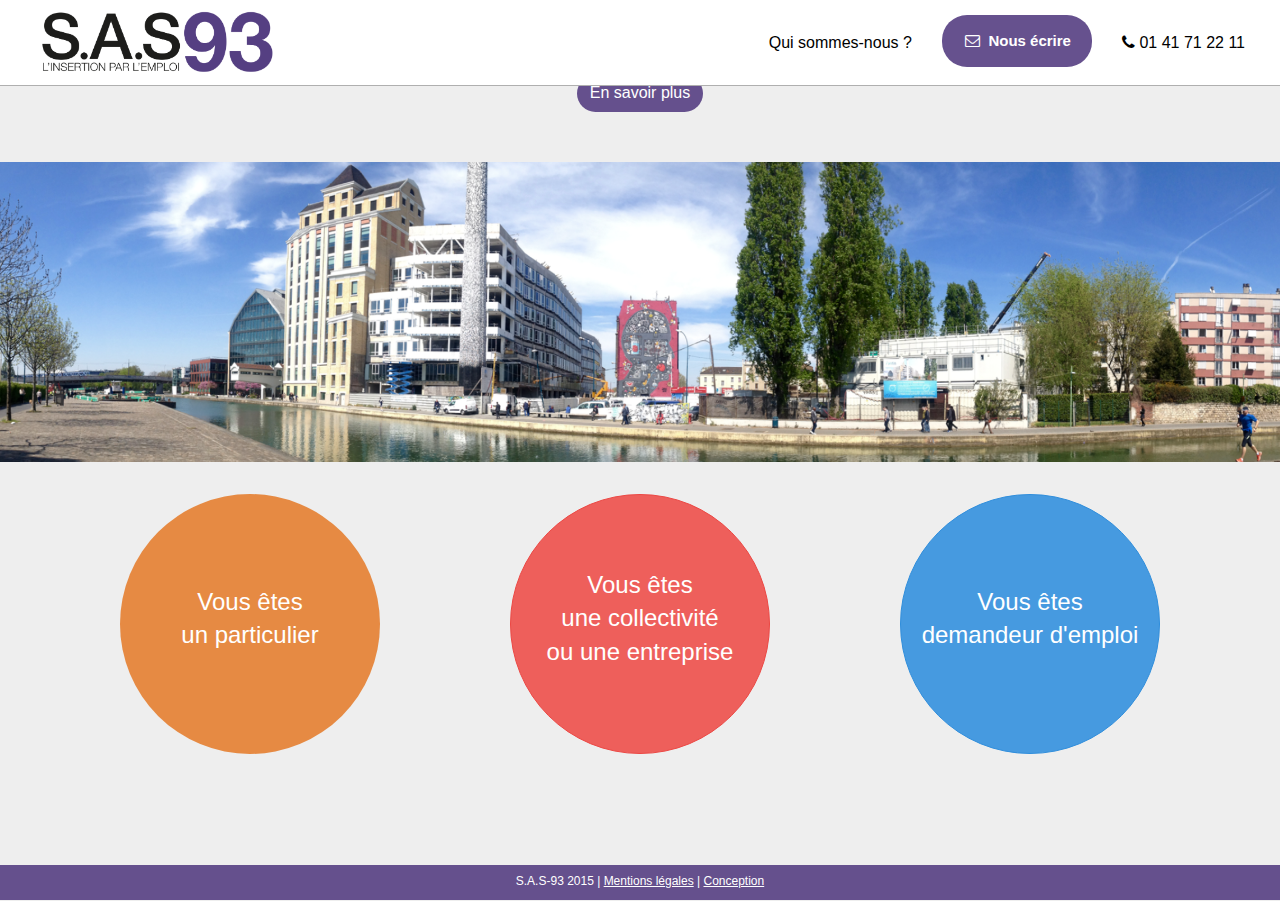
<file: index.html>
<!doctype html>
<html>
  <head>
    <meta charset="utf-8">

    <!-- Always force latest IE rendering engine or request Chrome Frame -->
    <meta content="IE=edge,chrome=1" http-equiv="X-UA-Compatible">

    <!-- Fit to screen scale -->
    <meta name="viewport" content="width=device-width, initial-scale=1">

    <!-- Use title if it's in the page YAML frontmatter -->
    <title>Bienvenue chez S.A.S 93</title>

    <link href="stylesheets/all.css" rel="stylesheet" type="text/css" />
    <script src="javascripts/all.js" type="text/javascript"></script>
  </head>

  <body class="index">

    <!-- NAVBAR -->
    <nav class="navbar navbar-default navbar-fixed-top navbar-wagon" role="navigation">
      <div class="container-fluid">
        <!-- Brand and toggle get grouped for better mobile display -->
        <div class="navbar-header">
          <button type="button" class="navbar-toggle collapsed" data-toggle="collapse" data-target="#bs-example-navbar-collapse-1">
            <span class="sr-only">Toggle navigation</span>
            <span class="icon-bar"></span>
            <span class="icon-bar"></span>
            <span class="icon-bar"></span>
          </button>
<a class="navbar-brand" href="./">            <img src="images/logo-SAS-final.png" />
</a>        </div>
        <!-- Collect the nav links, forms, and other content for toggling -->
        <div class="collapse navbar-collapse" id="bs-example-navbar-collapse-1">
          <ul class="nav navbar-nav navbar-right">
            <li>
<a href="presentation.html">                Qui sommes-nous ?
</a>            </li>
            <li>
              <a href="/contact.html" style="padding-right: 20px" class="btn">&nbsp&nbsp&nbsp<i class="fa fa-envelope-o">&nbsp&nbsp</i>Nous écrire</a>
            </li>
            <li>
<a href="#">                <i class="fa fa-phone"></i>  01 41 71 22 11
</a>            </li>
          </ul>
        </div><!-- /.navbar-collapse -->
      </div><!-- /.container-fluid -->
    </nav>

    <!-- va chercher le contenu de tes pages -->
    <!-- Bannière en "une" -->
<div class="text-center padded-home">
  <h3><strong><em>Services Amitié Solidarité 93 est une structure associative de l’économie sociale et solidaire et un acteur de l’insertion par l’activité économique en Seine-Saint-Denis.</em></strong></h3>
  <a href="/presentation.html">
    <button type="button" class="btn" id="btn-purple">En savoir plus</button>
  </a>
</div>

<div class="text-center" id="banner"></div>

<!-- Les 3 boutons de sélection -->
<div class="container padded-small">
  <div class="row">
    <div class="col-xs-12 col-sm-6 col-lg-4">
      <div class="text-center padded-small">
        <a href="/particulier.html">
          <button type="button" class="btn btn-choice" id="btn-orange">
            <p>
              Vous êtes
              <br>
              un particulier
            </p>
          </button>
        </a>
      </div>
    </div>
    <div class="col-xs-12 col-sm-6 col-lg-4">
      <div class="text-center padded-small">
        <a href="/entreprise.html">
          <button type="button" class="btn btn-danger btn-choice">
            <p>
              Vous êtes
              <br>
              une collectivité
              <br>
              ou une entreprise
            </p>
          </button>
        </a>
      </div>
    </div>
    <div class="col-xs-12 col-sm-6 col-lg-4">
      <div class="text-center padded-small">
        <a href="/demandeur.html">
          <button type="button" class="btn btn-primary btn-choice">
            <p>
              Vous êtes
              <br>
              demandeur d'emploi
            </p>
          </button>
        </a>
      </div>
    </div>
  </div>
</div>


    <!-- FOOTER -->
    <div class="footer bg-purple text-center" style="padding-top: 0.5em" id="footer">
      <div class="container">
        <div class="row">
          <div class="col-xs-12">
            <div style="font-size: 12px">
              <p>S.A.S-93 2015 | <a href="/mentions.html">Mentions légales</a> | <a href="http://valentinchaput.eu">Conception</a></p>
            </div>
          </div>
        </div>
      </div>
    </div>

  </body>
</html>
</file>
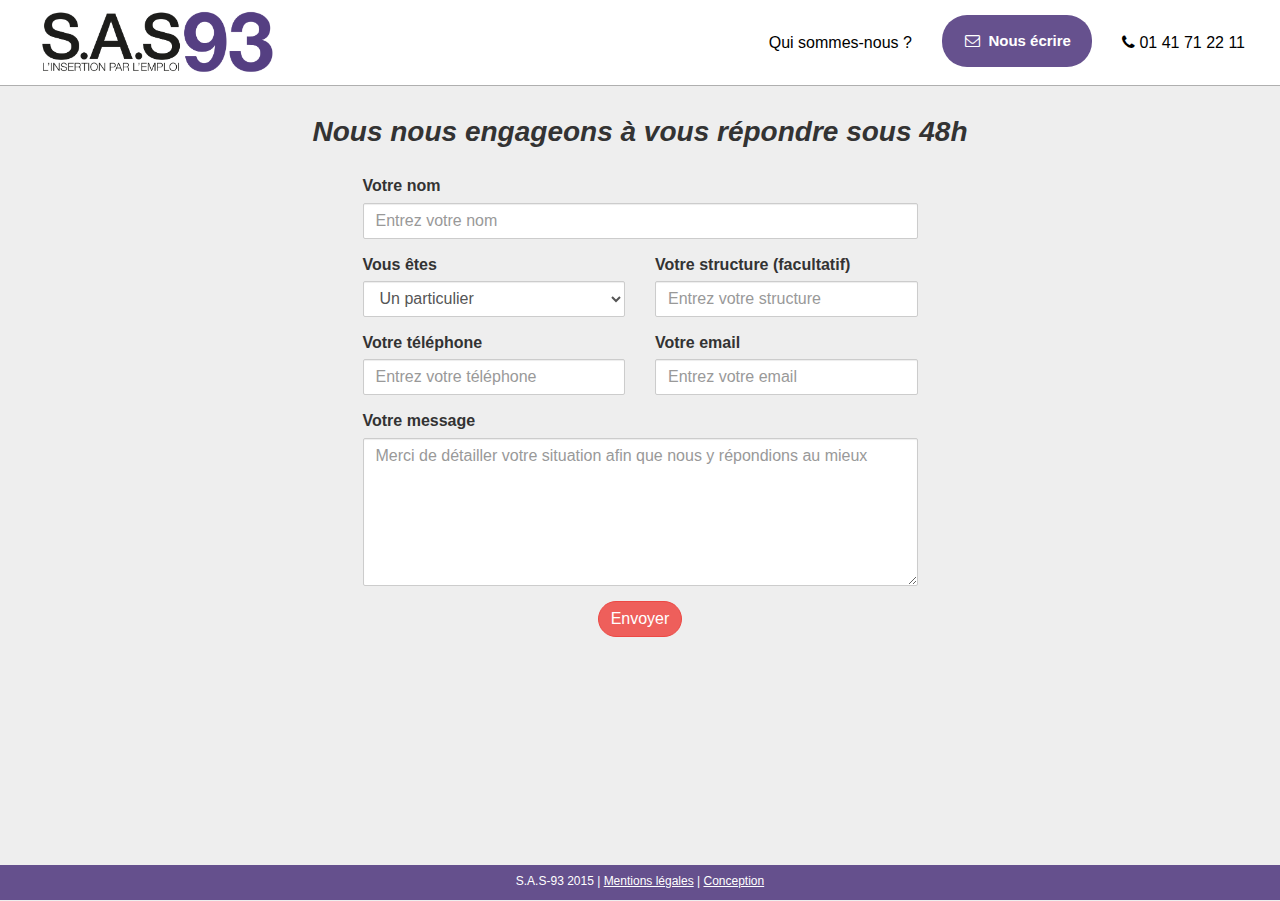
<file: contact.html>
<!doctype html>
<html>
  <head>
    <meta charset="utf-8">

    <!-- Always force latest IE rendering engine or request Chrome Frame -->
    <meta content="IE=edge,chrome=1" http-equiv="X-UA-Compatible">

    <!-- Fit to screen scale -->
    <meta name="viewport" content="width=device-width, initial-scale=1">

    <!-- Use title if it's in the page YAML frontmatter -->
    <title>Contactez S.A.S 93</title>

    <link href="stylesheets/all.css" rel="stylesheet" type="text/css" />
    <script src="javascripts/all.js" type="text/javascript"></script>
  </head>

  <body class="contact">

    <!-- NAVBAR -->
    <nav class="navbar navbar-default navbar-fixed-top navbar-wagon" role="navigation">
      <div class="container-fluid">
        <!-- Brand and toggle get grouped for better mobile display -->
        <div class="navbar-header">
          <button type="button" class="navbar-toggle collapsed" data-toggle="collapse" data-target="#bs-example-navbar-collapse-1">
            <span class="sr-only">Toggle navigation</span>
            <span class="icon-bar"></span>
            <span class="icon-bar"></span>
            <span class="icon-bar"></span>
          </button>
<a class="navbar-brand" href="./">            <img src="images/logo-SAS-final.png" />
</a>        </div>
        <!-- Collect the nav links, forms, and other content for toggling -->
        <div class="collapse navbar-collapse" id="bs-example-navbar-collapse-1">
          <ul class="nav navbar-nav navbar-right">
            <li>
<a href="presentation.html">                Qui sommes-nous ?
</a>            </li>
            <li>
              <a href="/contact.html" style="padding-right: 20px" class="btn">&nbsp&nbsp&nbsp<i class="fa fa-envelope-o">&nbsp&nbsp</i>Nous écrire</a>
            </li>
            <li>
<a href="#">                <i class="fa fa-phone"></i>  01 41 71 22 11
</a>            </li>
          </ul>
        </div><!-- /.navbar-collapse -->
      </div><!-- /.container-fluid -->
    </nav>

    <!-- va chercher le contenu de tes pages -->
    <div class="text-center padded-small" style="margin-top: 100px">
  <h3><em><strong>Nous nous engageons à vous répondre sous 48h</strong></em></h3>
</div>

<div class="container">
  <div class="row">
    <div class="col-xs-12 col-sm-6 col-sm-offset-3">
      <div class="form-group">
        <form action="http://formspree.io/association.sas93@gmail.com" method="POST">
          <div class="form-group">
            <label>Votre nom</label>
            <input type="text" name="name" class="form-control" placeholder="Entrez votre nom" required>
          </div>
          <div class="form-group">
            <div class="row">
              <div class="col-xs-12 col-sm-6">
                <label>Vous êtes</label>
                <select class="form-control">
                  <option>Un particulier</option>
                  <option>Une association</option>
                  <option>Une collectivité</option>
                  <option>Une entreprise</option>
                </select>
              </div>
              <div class="col-xs-12 col-sm-6">
                <label>Votre structure (facultatif)</label>
                <input type="text" name="structure" class="form-control" placeholder="Entrez votre structure">
              </div>
            </div>
          </div>
          <div class="form-group">
            <div class="row">
              <div class="col-xs-12 col-sm-6">
                <label>Votre téléphone</label>
                <input type="text" name="telephone" class="form-control" placeholder="Entrez votre téléphone" required>
              </div>
              <div class="col-xs-12 col-sm-6">
                <label>Votre email</label>
                <input type="email" name="_noreply" class="form-control" placeholder="Entrez votre email" required>
              </div>
            </div>
          </div>
          <div class="form-group">
            <label>Votre message</label>
            <textarea type="text" name="message" class="form-control" rows="6" placeholder="Merci de détailler votre situation afin que nous y répondions au mieux" required></textarea>
          </div>
          <input type="hidden" name="_subject" value="Contact by Site">
          <input type="hidden" name="_cc" value="valentin.chaput@gmail.com">
          <div class="form-group text-center">
            <input type="submit" value="Envoyer" class="btn btn-danger" id="btn-submit">
            <!-- <button type="submit" class="btn btn-danger" id="btn-submit">Envoyer</button> -->
          </div>
        </form>
      </div>
    </div>
  </div>
</div>


    <!-- FOOTER -->
    <div class="footer bg-purple text-center" style="padding-top: 0.5em" id="footer">
      <div class="container">
        <div class="row">
          <div class="col-xs-12">
            <div style="font-size: 12px">
              <p>S.A.S-93 2015 | <a href="/mentions.html">Mentions légales</a> | <a href="http://valentinchaput.eu">Conception</a></p>
            </div>
          </div>
        </div>
      </div>
    </div>

  </body>
</html>
</file>
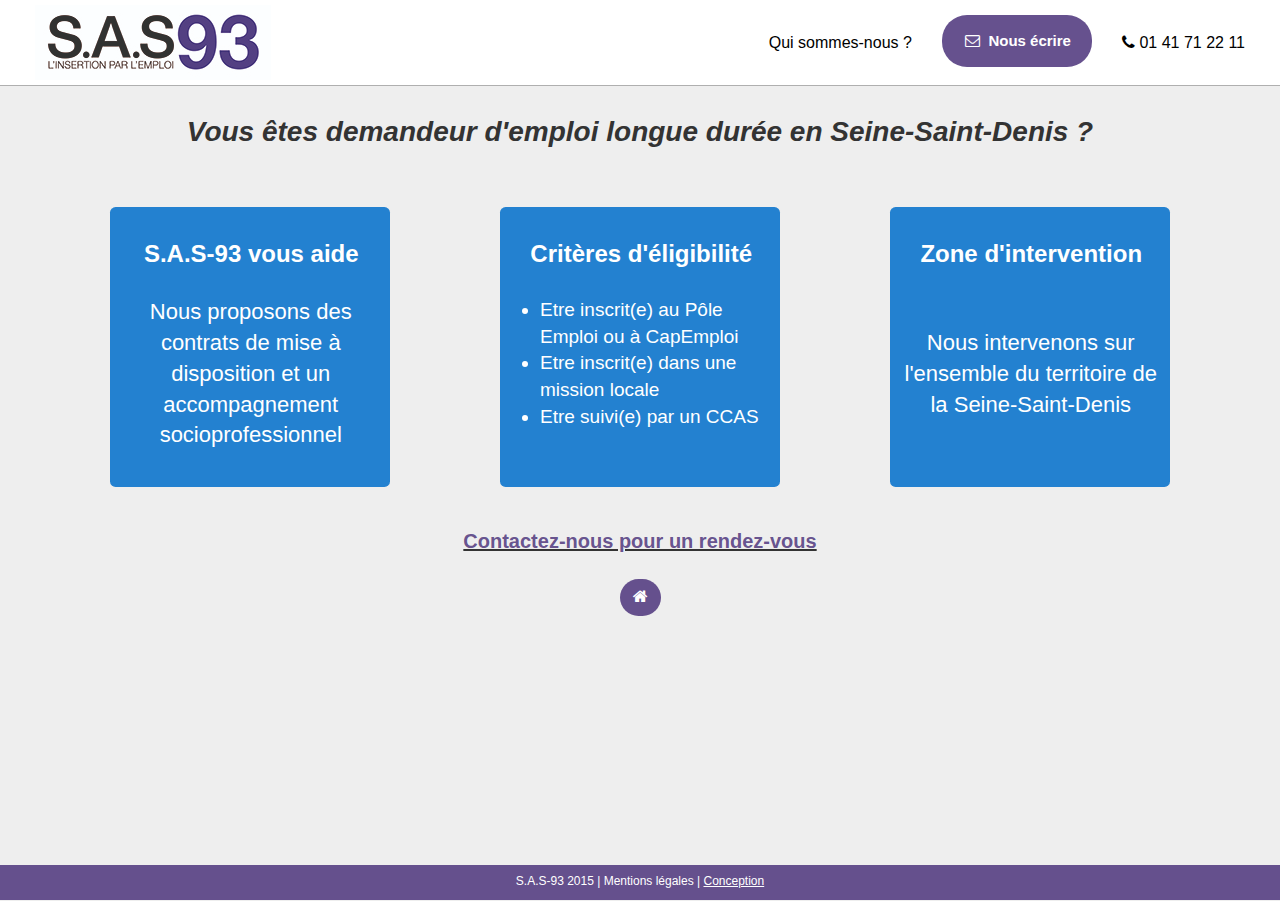
<file: demandeur.html>
<!doctype html>
<html>
  <head>
    <meta charset="utf-8">

    <!-- Always force latest IE rendering engine or request Chrome Frame -->
    <meta content="IE=edge,chrome=1" http-equiv="X-UA-Compatible">

    <!-- Use title if it's in the page YAML frontmatter -->
    <title>S.A.S 93 - Demandeurs d'emploi</title>

    <link href="stylesheets/all.css" rel="stylesheet" type="text/css" />
    <script src="javascripts/all.js" type="text/javascript"></script>
  </head>

  <body class="demandeur">

    <!-- NAVBAR -->
    <nav class="navbar navbar-default navbar-fixed-top navbar-wagon" role="navigation">
      <div class="container-fluid">
        <!-- Brand and toggle get grouped for better mobile display -->
        <div class="navbar-header">
          <button type="button" class="navbar-toggle collapsed" data-toggle="collapse" data-target="#bs-example-navbar-collapse-1">
            <span class="sr-only">Toggle navigation</span>
            <span class="icon-bar"></span>
            <span class="icon-bar"></span>
            <span class="icon-bar"></span>
          </button>
<a class="navbar-brand" href="./">            <img src="images/logo3.jpg" />
</a>        </div>
        <!-- Collect the nav links, forms, and other content for toggling -->
        <div class="collapse navbar-collapse" id="bs-example-navbar-collapse-1">
          <ul class="nav navbar-nav navbar-right">
            <li>
<a href="/sas-93/presentation.html">                Qui sommes-nous ?
</a>            </li>
            <li>
              <a href="/sas-93/contact.html" style="padding-right: 20px" class="btn">&nbsp&nbsp&nbsp<i class="fa fa-envelope-o">&nbsp&nbsp</i>Nous écrire</a>
            </li>
            <li>
<a href="#">                <i class="fa fa-phone"></i>  01 41 71 22 11
</a>            </li>
          </ul>
        </div><!-- /.navbar-collapse -->
      </div><!-- /.container-fluid -->
    </nav>

    <!-- va chercher le contenu de tes pages -->
    <div class="text-center padded-small" style="margin-top: 100px">
  <h3>
    <strong><em>Vous êtes demandeur d'emploi longue durée en Seine-Saint-Denis ?</em></strong>
  </h3>
</div>

<!-- Les 3 boutons de sélection -->
<div class="container padded-small">
  <div class="row">
    <div class="col-xs-12 col-sm-6 col-lg-4">
      <div class="padded-small">
        <div class="card" id="card-blue">
          <div class="text-center" id="card-title-blue" style="margin: auto">
            <p><strong>S.A.S-93 vous aide</strong></p>
          </div>
          <div class="text-center" style="font-size:22px">
            <p style="padding-left: 0.5em">Nous proposons des contrats de mise à disposition et un accompagnement socioprofessionnel</p>
          </div>
        </div>
      </div>
    </div>
    <div class="col-xs-12 col-sm-6 col-lg-4">
      <div class="padded-small">
        <div class="card" id="card-blue">
          <div class="text-center" id="card-title-blue" style="margin: auto">
            <p><strong>Critères d'éligibilité</strong></p>
          </div>
          <ul>
            <li>Etre inscrit(e) au Pôle Emploi ou à CapEmploi</li>
            <li>Etre inscrit(e) dans une mission locale</li>
            <li>Etre suivi(e) par un CCAS</li>
          </ul>
        </div>
      </div>
    </div>
    <div class="col-xs-12 col-sm-6 col-lg-4">
      <div class="padded-small">
        <div class="card" id="card-blue">
          <div class="text-center" id="card-title-blue" style="margin: auto">
            <p><strong>Zone d'intervention</strong></p>
          </div>
          <div class="text-center" style="font-size:22px">
            <br>
            <p style="padding-left: 0.5em">Nous intervenons sur l'ensemble du territoire de la Seine-Saint-Denis</p>
          </div>
        </div>
      </div>
    </div>
  </div>
</div>

<!-- le lien vers la page de contact -->
<div class="text-center" style="text-decoration: underline">
  <a href="/sas-93/contact.html"><h4><strong>Contactez-nous pour un rendez-vous</strong></h4></a>
</div>

<!-- le lien vers la home -->
<div class="text-center padded-small">
  <a href="/sas-93">
    <button type="button" class="btn" id="btn-purple" style="margin-bottom: 20px"><i class="fa fa-home"></i></button>
  </a>
</div>


    <!-- FOOTER -->
    <div class="footer bg-purple text-center" style="padding-top: 0.5em" id="footer">
      <div class="container">
        <div class="row">
          <div class="col-xs-12">
            <div style="font-size: 12px">
              <p>S.A.S-93 2015 | Mentions légales | <a href="http://valentinchaput.eu">Conception</a></p>
            </div>
          </div>
        </div>
      </div>
    </div>

  </body>
</html>
</file>
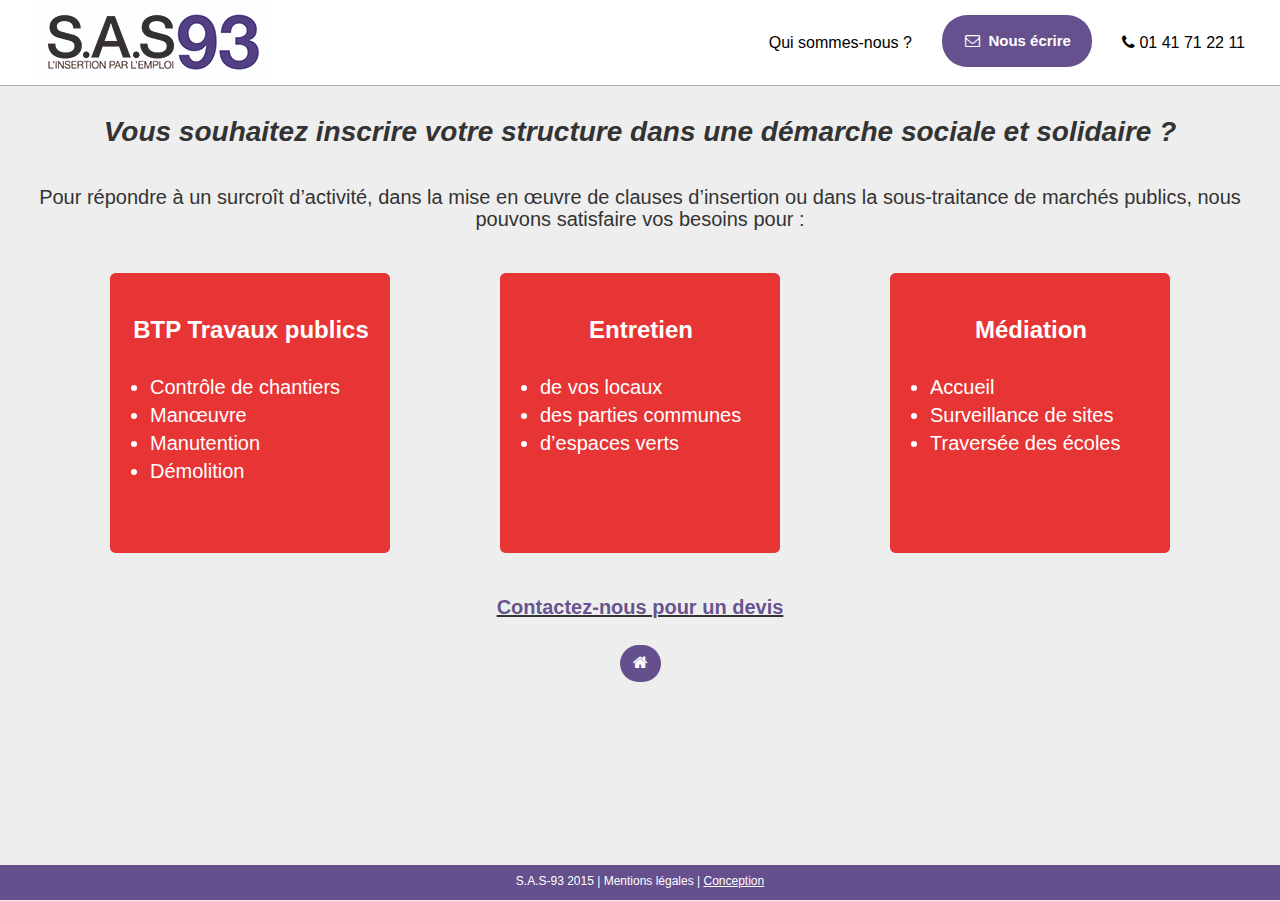
<file: entreprise.html>
<!doctype html>
<html>
  <head>
    <meta charset="utf-8">

    <!-- Always force latest IE rendering engine or request Chrome Frame -->
    <meta content="IE=edge,chrome=1" http-equiv="X-UA-Compatible">

    <!-- Use title if it's in the page YAML frontmatter -->
    <title>S.A.S 93 - Entreprises et collectivités</title>

    <link href="stylesheets/all.css" rel="stylesheet" type="text/css" />
    <script src="javascripts/all.js" type="text/javascript"></script>
  </head>

  <body class="entreprise">

    <!-- NAVBAR -->
    <nav class="navbar navbar-default navbar-fixed-top navbar-wagon" role="navigation">
      <div class="container-fluid">
        <!-- Brand and toggle get grouped for better mobile display -->
        <div class="navbar-header">
          <button type="button" class="navbar-toggle collapsed" data-toggle="collapse" data-target="#bs-example-navbar-collapse-1">
            <span class="sr-only">Toggle navigation</span>
            <span class="icon-bar"></span>
            <span class="icon-bar"></span>
            <span class="icon-bar"></span>
          </button>
<a class="navbar-brand" href="./">            <img src="images/logo3.jpg" />
</a>        </div>
        <!-- Collect the nav links, forms, and other content for toggling -->
        <div class="collapse navbar-collapse" id="bs-example-navbar-collapse-1">
          <ul class="nav navbar-nav navbar-right">
            <li>
<a href="/sas-93/presentation.html">                Qui sommes-nous ?
</a>            </li>
            <li>
              <a href="/sas-93/contact.html" style="padding-right: 20px" class="btn">&nbsp&nbsp&nbsp<i class="fa fa-envelope-o">&nbsp&nbsp</i>Nous écrire</a>
            </li>
            <li>
<a href="#">                <i class="fa fa-phone"></i>  01 41 71 22 11
</a>            </li>
          </ul>
        </div><!-- /.navbar-collapse -->
      </div><!-- /.container-fluid -->
    </nav>

    <!-- va chercher le contenu de tes pages -->
    <div class="text-center padded-small" style="margin-top: 100px">
  <h3>
    <strong><em>Vous souhaitez inscrire votre structure dans une démarche sociale et solidaire ?</em></strong>
  </h3>
</div>

<div class="text-center">
  <h4>
    Pour répondre à un surcroît d’activité, dans la mise en œuvre de clauses d’insertion ou dans la sous-traitance de marchés publics, nous pouvons satisfaire vos besoins pour :
  </h4>
</div>

<!-- Les 3 boutons de sélection -->
<div class="container padded-small">
  <div class="row">
    <div class="col-xs-12 col-sm-6 col-lg-4">
      <div class="padded-small">
        <div class="card" id="card-red">
          <div class="card-title text-center">
            <p><strong>BTP Travaux publics</strong></p>
          </div>
          <ul>
            <li>Contrôle de chantiers</li>
            <li>Manœuvre</li>
            <li>Manutention</li>
            <li>Démolition</li>
          </ul>
        </div>
      </div>
    </div>
    <div class="col-xs-12 col-sm-6 col-lg-4">
      <div class="padded-small">
        <div class="card" id="card-red">
          <div class="card-title text-center">
            <p><strong>Entretien</strong></p>
          </div>
          <ul>
            <li>de vos locaux</li>
            <li>des parties communes</li>
            <li>d’espaces verts</li>
          </ul>
        </div>
      </div>
    </div>
    <div class="col-xs-12 col-sm-6 col-lg-4">
      <div class="padded-small">
        <div class="card" id="card-red">
          <div class="card-title text-center">
            <p><strong>Médiation</strong></p>
          </div>
          <ul>
            <li>Accueil</li>
            <li>Surveillance de sites</li>
            <li>Traversée des écoles</li>
          </ul>
        </div>
      </div>
    </div>
  </div>
</div>

<!-- le lien vers la page de contact -->
<div class="text-center" style="text-decoration: underline">
  <a href="/sas-93/contact.html"><h4><strong>Contactez-nous pour un devis</strong></h4></a>
</div>

<!-- le lien vers la home -->
<div class="text-center padded-small">
  <a href="/sas-93">
    <button type="button" class="btn" id="btn-purple" style="margin-bottom: 20px"><i class="fa fa-home"></i></button>
  </a>
</div>


    <!-- FOOTER -->
    <div class="footer bg-purple text-center" style="padding-top: 0.5em" id="footer">
      <div class="container">
        <div class="row">
          <div class="col-xs-12">
            <div style="font-size: 12px">
              <p>S.A.S-93 2015 | Mentions légales | <a href="http://valentinchaput.eu">Conception</a></p>
            </div>
          </div>
        </div>
      </div>
    </div>

  </body>
</html>
</file>
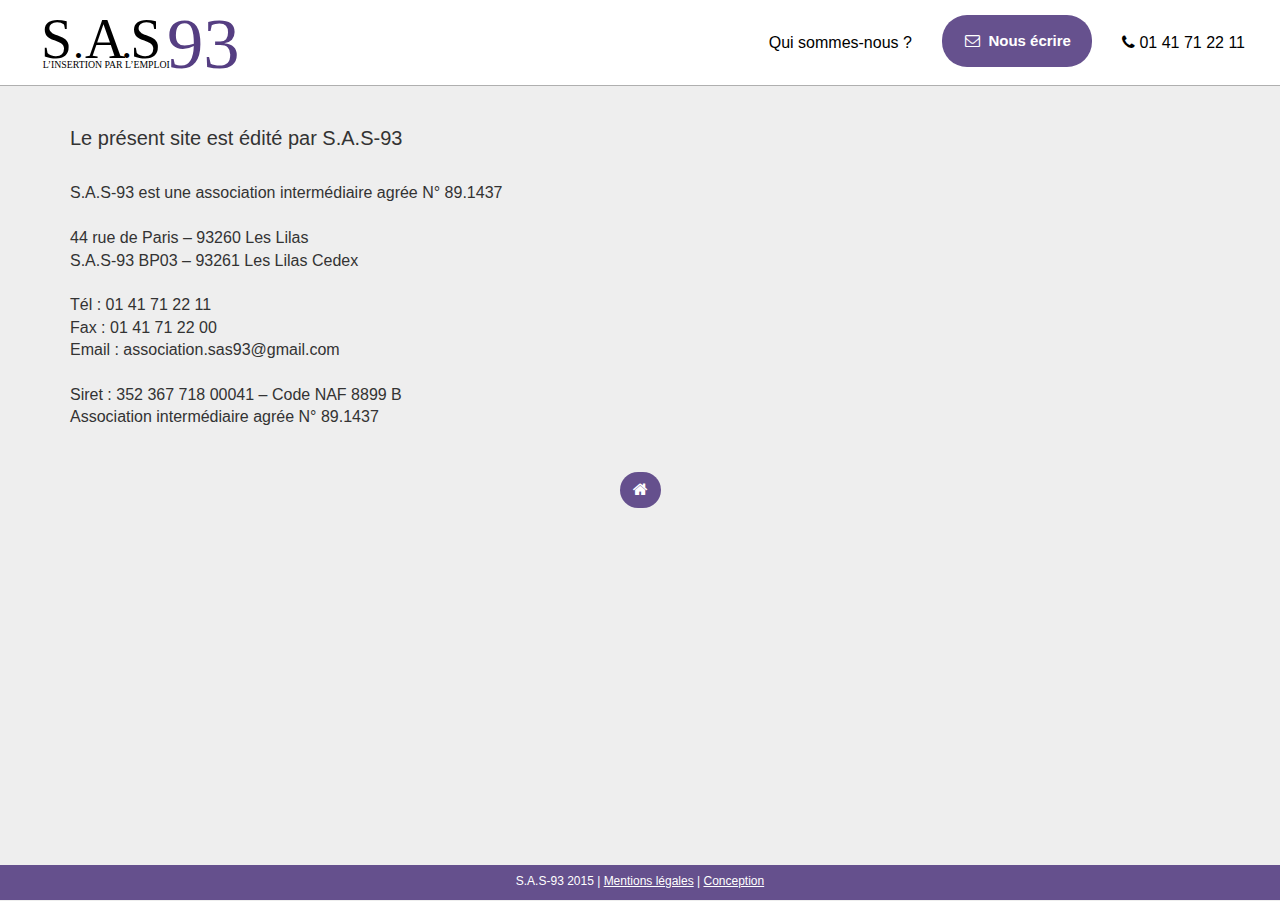
<file: mentions.html>
<!doctype html>
<html>
  <head>
    <meta charset="utf-8">

    <!-- Always force latest IE rendering engine or request Chrome Frame -->
    <meta content="IE=edge,chrome=1" http-equiv="X-UA-Compatible">

    <!-- Use title if it's in the page YAML frontmatter -->
    <title>S.A.S 93 - Mentions légales</title>

    <link href="stylesheets/all.css" rel="stylesheet" type="text/css" />
    <script src="javascripts/all.js" type="text/javascript"></script>
  </head>

  <body class="mentions">

    <!-- NAVBAR -->
    <nav class="navbar navbar-default navbar-fixed-top navbar-wagon" role="navigation">
      <div class="container-fluid">
        <!-- Brand and toggle get grouped for better mobile display -->
        <div class="navbar-header">
          <button type="button" class="navbar-toggle collapsed" data-toggle="collapse" data-target="#bs-example-navbar-collapse-1">
            <span class="sr-only">Toggle navigation</span>
            <span class="icon-bar"></span>
            <span class="icon-bar"></span>
            <span class="icon-bar"></span>
          </button>
<a class="navbar-brand" href="./">            <img src="images/logo2.svg" />
</a>        </div>
        <!-- Collect the nav links, forms, and other content for toggling -->
        <div class="collapse navbar-collapse" id="bs-example-navbar-collapse-1">
          <ul class="nav navbar-nav navbar-right">
            <li>
<a href="/sas-93/presentation.html">                Qui sommes-nous ?
</a>            </li>
            <li>
              <a href="/sas-93/contact.html" style="padding-right: 20px" class="btn">&nbsp&nbsp&nbsp<i class="fa fa-envelope-o">&nbsp&nbsp</i>Nous écrire</a>
            </li>
            <li>
<a href="#">                <i class="fa fa-phone"></i>  01 41 71 22 11
</a>            </li>
          </ul>
        </div><!-- /.navbar-collapse -->
      </div><!-- /.container-fluid -->
    </nav>

    <!-- va chercher le contenu de tes pages -->
    <div class="padded-small" style="margin-top: 100px">
  <div class="container">
    <div class="row">
      <div class="col-xs-12 col-offset-4">
        <h4>
          Le présent site est édité par S.A.S-93
        </h4>
        <br>
        <p>
          S.A.S-93 est une association intermédiaire agrée N° 89.1437
          <br>
          <br>
          44 rue de Paris – 93260 Les Lilas
          <br>
          S.A.S-93 BP03 – 93261 Les Lilas Cedex
          <br>
          <br>
          Tél : 01 41 71 22 11
          <br>
          Fax : 01 41 71 22 00
          <br>
          Email : association.sas93@gmail.com
          <br>
          <br>
          Siret : 352 367 718 00041 – Code NAF 8899 B
          <br>
          Association intermédiaire agrée N° 89.1437
        </p>
      </div>
    </div>
  </div>
</div>

<!-- le lien vers la home -->
<div class="text-center padded-small">
  <a href="/sas-93">
    <button type="button" class="btn" id="btn-purple" style="margin-bottom: 20px"><i class="fa fa-home"></i></button>
  </a>
</div>





    <!-- FOOTER -->
    <div class="footer bg-purple text-center" style="padding-top: 0.5em" id="footer">
      <div class="container">
        <div class="row">
          <div class="col-xs-12">
            <div style="font-size: 12px">
              <p>S.A.S-93 2015 | <a href="/sas-93/mentions.html">Mentions légales</a> | <a href="http://valentinchaput.eu">Conception</a></p>
            </div>
          </div>
        </div>
      </div>
    </div>

  </body>
</html>
</file>
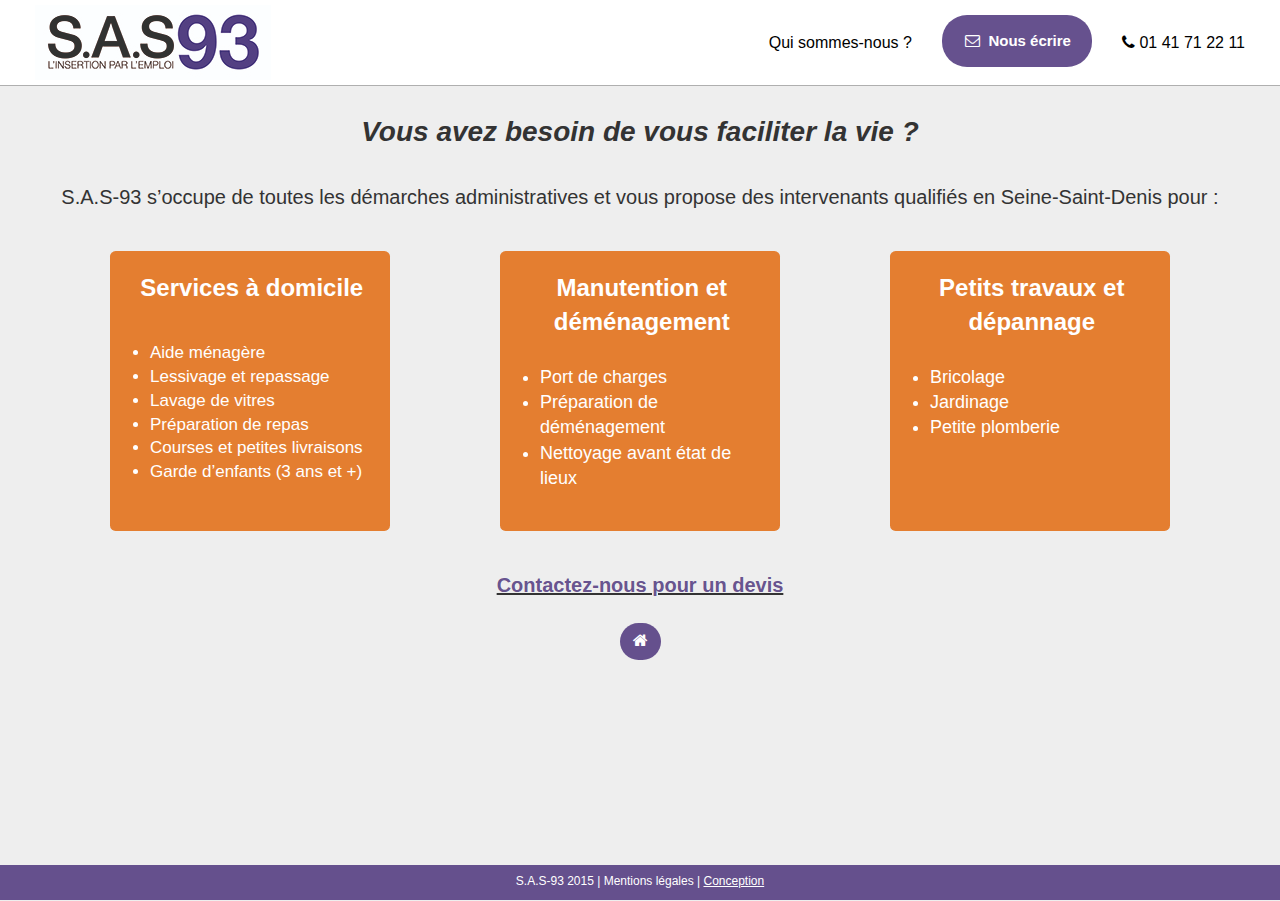
<file: particulier.html>
<!doctype html>
<html>
  <head>
    <meta charset="utf-8">

    <!-- Always force latest IE rendering engine or request Chrome Frame -->
    <meta content="IE=edge,chrome=1" http-equiv="X-UA-Compatible">

    <!-- Use title if it's in the page YAML frontmatter -->
    <title>S.A.S 93 - Particuliers</title>

    <link href="stylesheets/all.css" rel="stylesheet" type="text/css" />
    <script src="javascripts/all.js" type="text/javascript"></script>
  </head>

  <body class="particulier">

    <!-- NAVBAR -->
    <nav class="navbar navbar-default navbar-fixed-top navbar-wagon" role="navigation">
      <div class="container-fluid">
        <!-- Brand and toggle get grouped for better mobile display -->
        <div class="navbar-header">
          <button type="button" class="navbar-toggle collapsed" data-toggle="collapse" data-target="#bs-example-navbar-collapse-1">
            <span class="sr-only">Toggle navigation</span>
            <span class="icon-bar"></span>
            <span class="icon-bar"></span>
            <span class="icon-bar"></span>
          </button>
<a class="navbar-brand" href="./">            <img src="images/logo3.jpg" />
</a>        </div>
        <!-- Collect the nav links, forms, and other content for toggling -->
        <div class="collapse navbar-collapse" id="bs-example-navbar-collapse-1">
          <ul class="nav navbar-nav navbar-right">
            <li>
<a href="/sas-93/presentation.html">                Qui sommes-nous ?
</a>            </li>
            <li>
              <a href="/sas-93/contact.html" style="padding-right: 20px" class="btn">&nbsp&nbsp&nbsp<i class="fa fa-envelope-o">&nbsp&nbsp</i>Nous écrire</a>
            </li>
            <li>
<a href="#">                <i class="fa fa-phone"></i>  01 41 71 22 11
</a>            </li>
          </ul>
        </div><!-- /.navbar-collapse -->
      </div><!-- /.container-fluid -->
    </nav>

    <!-- va chercher le contenu de tes pages -->
    <div class="text-center padded-small" style="margin-top: 100px">
  <h3>
    <strong><em>Vous avez besoin de vous faciliter la vie ?</em></strong>
  </h3>
</div>

<div class="text-center">
  <h4>
    S.A.S-93 s’occupe de toutes les démarches administratives et vous propose des intervenants qualifiés en Seine-Saint-Denis pour :
  </h4>
</div>

<!-- Les 3 boutons de sélection -->
<div class="container padded-small">
  <div class="row">
    <div class="col-xs-12 col-sm-6 col-lg-4">
      <div class="padded-small">
        <div class="card" id="card-orange">
          <div class="text-center" id="card-title-orange" style="margin: auto">
            <p><strong>Services à domicile</strong></p>
          </div>
          <ul>
            <li>Aide ménagère</li>
            <li>Lessivage et repassage</li>
            <li>Lavage de vitres</li>
            <li>Préparation de repas</li>
            <li>Courses et petites livraisons</li>
            <li>Garde d’enfants (3 ans et +)</li>
          </ul>
        </div>
      </div>
    </div>
    <div class="col-xs-12 col-sm-6 col-lg-4">
      <div class="padded-small">
        <div class="card" id="card-orange">
          <div class="text-center" id="card-title-orange" style="margin: auto">
            <p><strong>Manutention et déménagement</strong></p>
          </div>
          <br>
          <ul style="font-size: 18px">
            <li>Port de charges</li>
            <li>Préparation de déménagement</li>
            <li>Nettoyage avant état de lieux</li>
          </ul>
        </div>
      </div>
    </div>
    <div class="col-xs-12 col-sm-6 col-lg-4">
      <div class="padded-small">
        <div class="card" id="card-orange">
          <div class="text-center" id="card-title-orange" style="margin: auto">
            <p><strong>Petits travaux et dépannage</strong></p>
          </div>
          <br>
          <ul style="font-size: 18px">
            <li>Bricolage</li>
            <li>Jardinage</li>
            <li>Petite plomberie</li>
          </ul>
        </div>
      </div>
    </div>
  </div>
</div>

<!-- le lien vers la page de contact -->
<div class="text-center" style="text-decoration: underline">
  <a href="/sas-93/contact.html"><h4><strong>Contactez-nous pour un devis</strong></h4></a>
</div>

<!-- le lien vers la home -->
<div class="text-center padded-small">
  <a href="/sas-93">
    <button type="button" class="btn" id="btn-purple" style="margin-bottom: 20px"><i class="fa fa-home"></i></button>
  </a>
</div>


    <!-- FOOTER -->
    <div class="footer bg-purple text-center" style="padding-top: 0.5em" id="footer">
      <div class="container">
        <div class="row">
          <div class="col-xs-12">
            <div style="font-size: 12px">
              <p>S.A.S-93 2015 | Mentions légales | <a href="http://valentinchaput.eu">Conception</a></p>
            </div>
          </div>
        </div>
      </div>
    </div>

  </body>
</html>
</file>
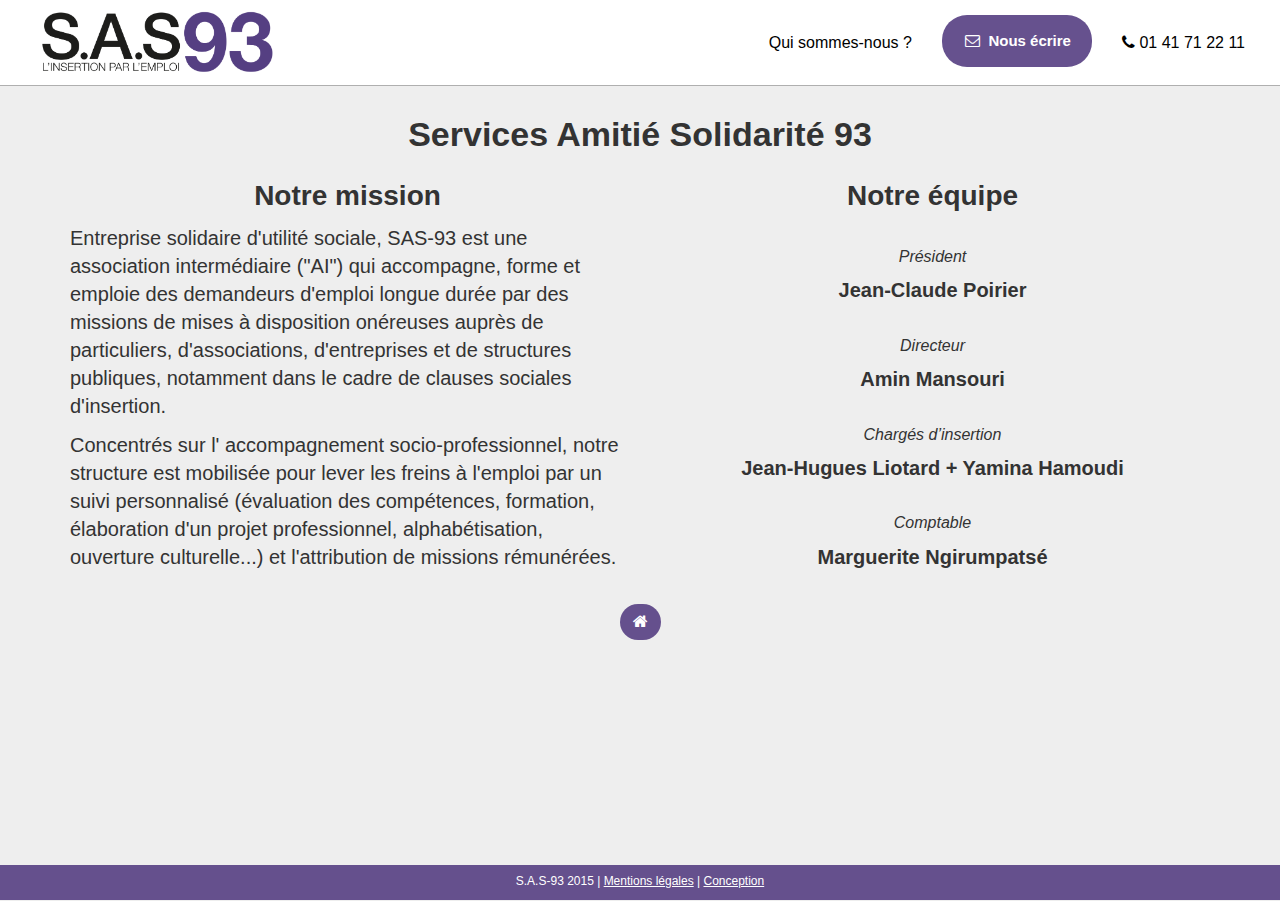
<file: presentation.html>
<!doctype html>
<html>
  <head>
    <meta charset="utf-8">

    <!-- Always force latest IE rendering engine or request Chrome Frame -->
    <meta content="IE=edge,chrome=1" http-equiv="X-UA-Compatible">

    <!-- Fit to screen scale -->
    <meta name="viewport" content="width=device-width, initial-scale=1">

    <!-- Use title if it's in the page YAML frontmatter -->
    <title>Présentation de S.A.S 93</title>

    <link href="stylesheets/all.css" rel="stylesheet" type="text/css" />
    <script src="javascripts/all.js" type="text/javascript"></script>
  </head>

  <body class="presentation">

    <!-- NAVBAR -->
    <nav class="navbar navbar-default navbar-fixed-top navbar-wagon" role="navigation">
      <div class="container-fluid">
        <!-- Brand and toggle get grouped for better mobile display -->
        <div class="navbar-header">
          <button type="button" class="navbar-toggle collapsed" data-toggle="collapse" data-target="#bs-example-navbar-collapse-1">
            <span class="sr-only">Toggle navigation</span>
            <span class="icon-bar"></span>
            <span class="icon-bar"></span>
            <span class="icon-bar"></span>
          </button>
<a class="navbar-brand" href="./">            <img src="images/logo-SAS-final.png" />
</a>        </div>
        <!-- Collect the nav links, forms, and other content for toggling -->
        <div class="collapse navbar-collapse" id="bs-example-navbar-collapse-1">
          <ul class="nav navbar-nav navbar-right">
            <li>
<a href="presentation.html">                Qui sommes-nous ?
</a>            </li>
            <li>
              <a href="/contact.html" style="padding-right: 20px" class="btn">&nbsp&nbsp&nbsp<i class="fa fa-envelope-o">&nbsp&nbsp</i>Nous écrire</a>
            </li>
            <li>
<a href="#">                <i class="fa fa-phone"></i>  01 41 71 22 11
</a>            </li>
          </ul>
        </div><!-- /.navbar-collapse -->
      </div><!-- /.container-fluid -->
    </nav>

    <!-- va chercher le contenu de tes pages -->
    <div class="text-center padded-small" style="margin-top: 100px">
  <h2><strong>Services Amitié Solidarité 93</strong></h2>
</div>

<div class="container">
  <div class="row">
    <div class="col-xs-12 col-sm-6">
      <div class="text-center">
        <h3><strong>Notre mission</strong></h3>
      </div>
      <div style="font-size: 20px">
       <p>Entreprise solidaire d'utilité sociale, SAS-93 est une association intermédiaire ("AI") qui accompagne, forme et emploie des demandeurs d'emploi longue durée par des missions de mises à disposition onéreuses auprès de particuliers, d'associations, d'entreprises et de structures publiques, notamment dans le cadre de clauses sociales d'insertion. 
       </p>
<p>Concentrés sur l'​ accompagnement socio-professionnel, notre structure est mobilisée pour lever les freins à l'emploi par un suivi personnalisé (évaluation des compétences, formation, élaboration d'un projet professionnel, alphabétisation, ouverture culturelle...) et l'attribution de missions rémunérées.
</p>
      </div>
    </div>
    <div class="col-xs-12 col-sm-6">
      <div class="text-center">
        <h3><strong>Notre équipe</strong></h3>
        <div class="row">
          <div class="text-center">
            <div class="col-xs-12">
              <br>
              <p><em>Président</em></p>
              <h4><strong>Jean-Claude Poirier</strong></h4>
              <br>
              <p><em>Directeur</em></p>
              <h4><strong>Amin Mansouri</strong></h4>
              <br>
              <p><em>Chargés d’insertion</em></p>
              <h4><strong>Jean-Hugues Liotard + Yamina Hamoudi</strong></h4>
              <br>
              <p><em>Comptable</em></p>
              <h4><strong>Marguerite Ngirumpatsé</strong></h4>
            </div>
          </div>
        </div>
      </div>
    </div>
    <div class="col-xs-12">
      <div class="text-center">
        <br>
        <a href="/">
          <button type="button" class="btn" id="btn-purple" style="margin-bottom: 35px"><i class="fa fa-home"></i></button>
        </a>
      </div>
    </div>
  </div>
</div>


    <!-- FOOTER -->
    <div class="footer bg-purple text-center" style="padding-top: 0.5em" id="footer">
      <div class="container">
        <div class="row">
          <div class="col-xs-12">
            <div style="font-size: 12px">
              <p>S.A.S-93 2015 | <a href="/mentions.html">Mentions légales</a> | <a href="http://valentinchaput.eu">Conception</a></p>
            </div>
          </div>
        </div>
      </div>
    </div>

  </body>
</html>
</file>
